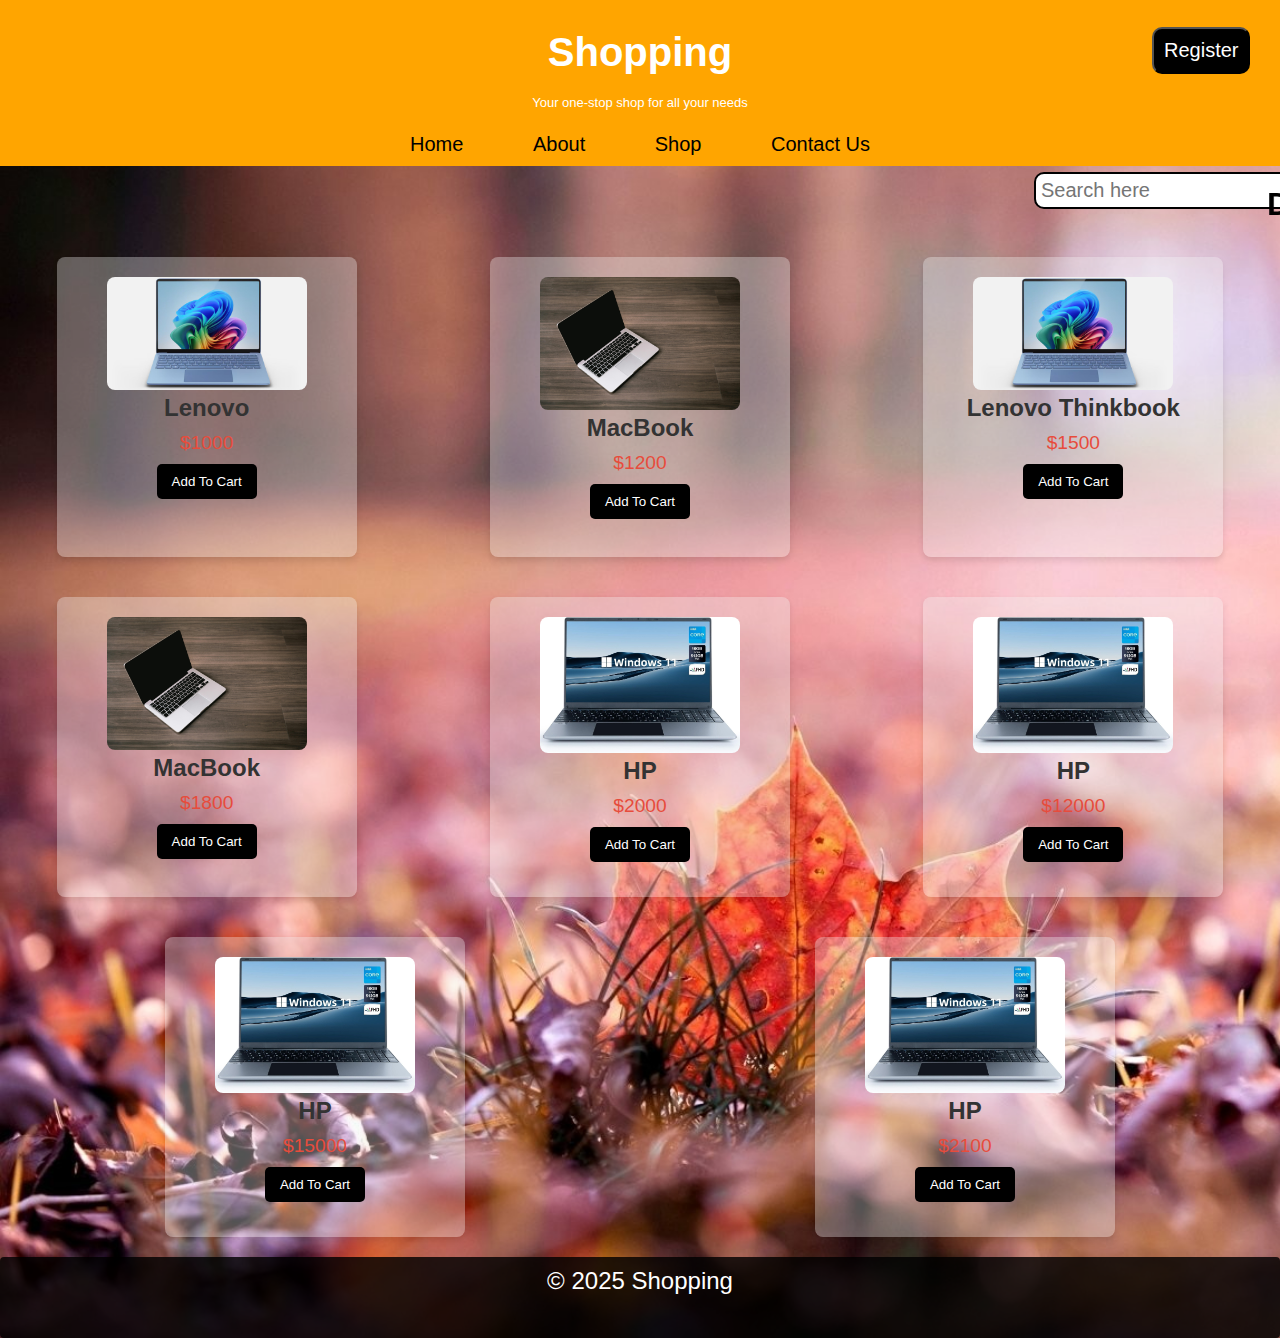
<file: index.html>
<!DOCTYPE html>
<html lang="en">

<head>
    <meta charset="UTF-8">
    <meta name="viewport" content="width=device-width, initial-scale=1.0">
    <title>Online Shopping </title>
    <link rel="stylesheet" href="style.css">
    <link rel="icon" type="" href="cart-shopping-solid.svg">
</head>

<body>
    <header class="header">

         <h1>Shopping</h1>
        <p>Your one-stop shop for all your needs</p>
        <a href="register.html"><button type="button" class="register">Register</button></a>  

        <nav>
            <a href="index.html">Home</a>
            <a href="about.html">About</a>
            <a href="shop.html">Shop</a>
            <a href="contact.html">Contact Us</a>
            <input type="search" placeholder="Search here" class="search">
        </nav>
    </header>

 <marquee behavior="" direction=""><h1>Discover the Best Deals Today!</h1></marquee>
   <div class="main-container">
        <div class="main">
            <div class="image-container">
            <img src="laptop3.jpg" alt="Product 1" height="200px" width="200px">
        </div>
            <h2>Lenovo</h2>
            <p>$1000</p>
            <button type="submit">Add To Cart</button><br><br>
        </div>

        <div class="main">
            <div class="image-container">
            <img src="leptop2.jpeg" alt="Product 2" height="200px" width="200px">
        </div>
            <h2>MacBook</h2>
            <p>$1200</p>
            <button type="submit">Add To Cart</button><br><br>
        </div>

        <div class="main">
            <div class="image-container">    
                  <img src="laptop3.jpg" alt="Product 3" height="200px" width="200px">
                </div>

            <h2>Lenovo Thinkbook</h2>
            <p>$1500</p>
            <button type="submit">Add To Cart</button><br><br>
        </div>

        <div class="main">
            <div class="image-container">           
                <img src="leptop2.jpeg" alt="Product 4" height="200px" width="200px">
            </div>

            <h2>MacBook</h2>
            <p>$1800</p>
            <button type="submit">Add To Cart</button><br><br>
        </div>

        <div class="main">
            <div class="image-container">           
                <img src="laptop5.jpg" alt="Product 5" height="200px" width="200px">
            </div>

            <h2>HP</h2>
            <p>$2000</p>
            <button type="submit">Add To Cart</button><br><br>
        </div>
        <div class="main">
            <div class="image-container">
            <img src="laptop5.jpg" alt="Product 5" height="200px" width="200px">
        </div>
            <h2>HP</h2>
            <p>$12000</p>
            <button type="submit">Add To Cart</button><br><br>
        </div>
        <div class="main">
            <div class="image-container">
            <img src="laptop5.jpg" alt="Product 5" height="200px" width="200px">
            </div>
            <h2>HP</h2>
            <p>$15000</p>
            <button type="submit">Add To Cart</button><br><br>
        </div>
        <div class="main">
            <div class="image-container">
            <img src="laptop5.jpg" alt="Product 5" height="200px" width="200px">
            </div>
            <h2>HP</h2>
            <p>$2100</p>
            <button type="submit">Add To Cart</button><br><br>
        </div>
    
    </div>
    <footer>
        <div class="footer">
        
        
        
                 
        <p class="lorem">&copy; 2025 Shopping</p><br>
        
    </div>
    </div>
    </footer>
</body>

</html>
</file>
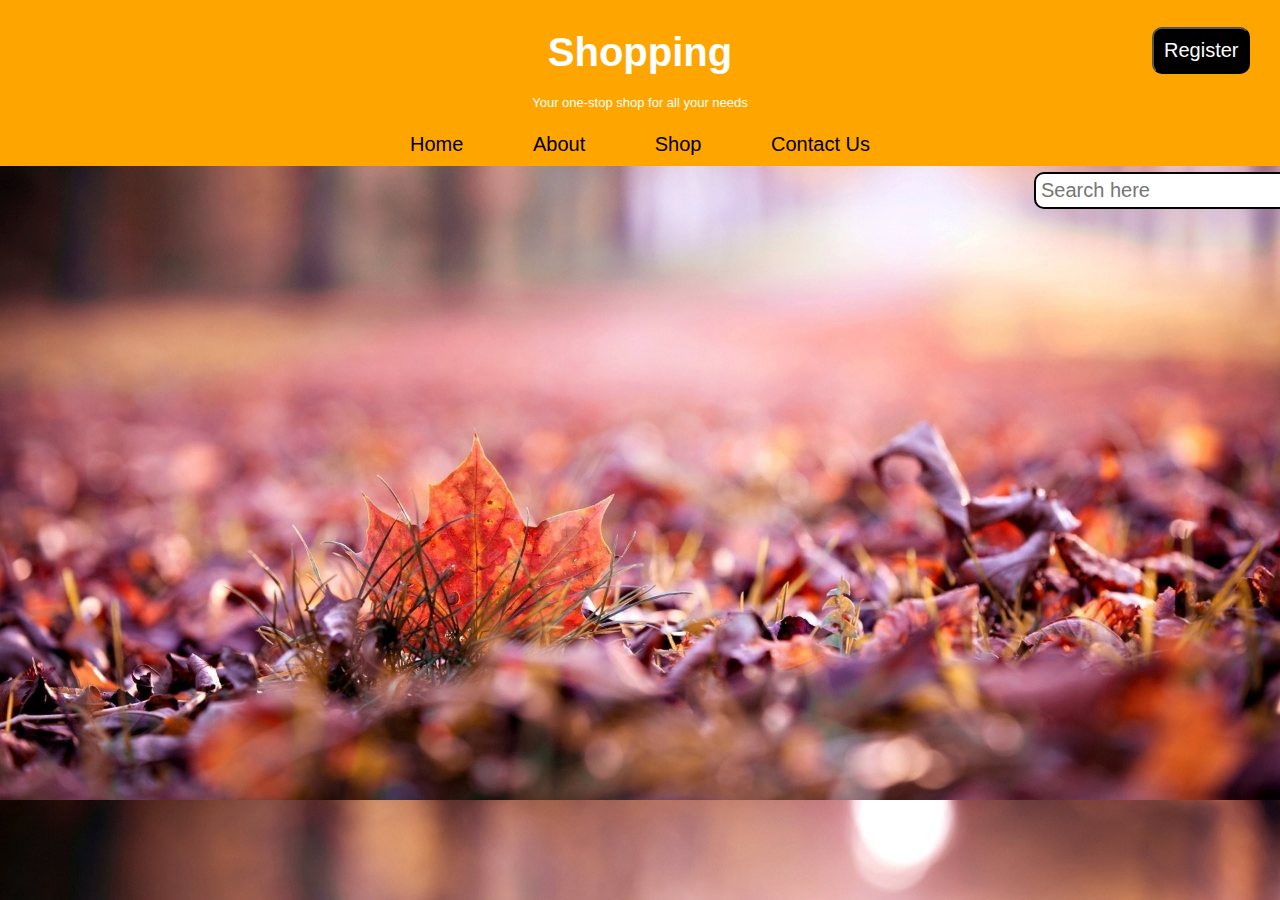
<file: about.html>
<!DOCTYPE html>
<html lang="en">
<head>
    <meta charset="UTF-8">
    <meta name="viewport" content="width=device-width, initial-scale=1.0">
    <title>Shop Page</title>
    <link rel="stylesheet" href="style.css">
</head>
<body>
   
    <header class="header">

        <h1>Shopping</h1>
       <p>Your one-stop shop for all your needs</p>
       <a href="register.html"><button type="button" class="register">Register</button></a>  

       <nav>
           <a href="index.html">Home</a>
           <a href="about.html">About</a>
           <a href="shop.html">Shop</a>
           <a href="contact.html">Contact Us</a>
           <input type="search" placeholder="Search here" class="search">
       </nav>
   </header>
   <!-- <footer>
    <div class="footer">
    
    <p class="par">Lorem ipsum dolor sit, amet consectetur adipisicing elit. Rem corporis architecto deserunt commodi ad quas maiores dignissimos culpa fugit necessitatibus eveniet, suscipit, amet totam possimus. Corporis unde sint itaque pariatur.</p>
    
    <p class="lorem">&copy; 2025 Shopping</p> -->
</div>
</div>
</footer>
</body>
</html>
</file>
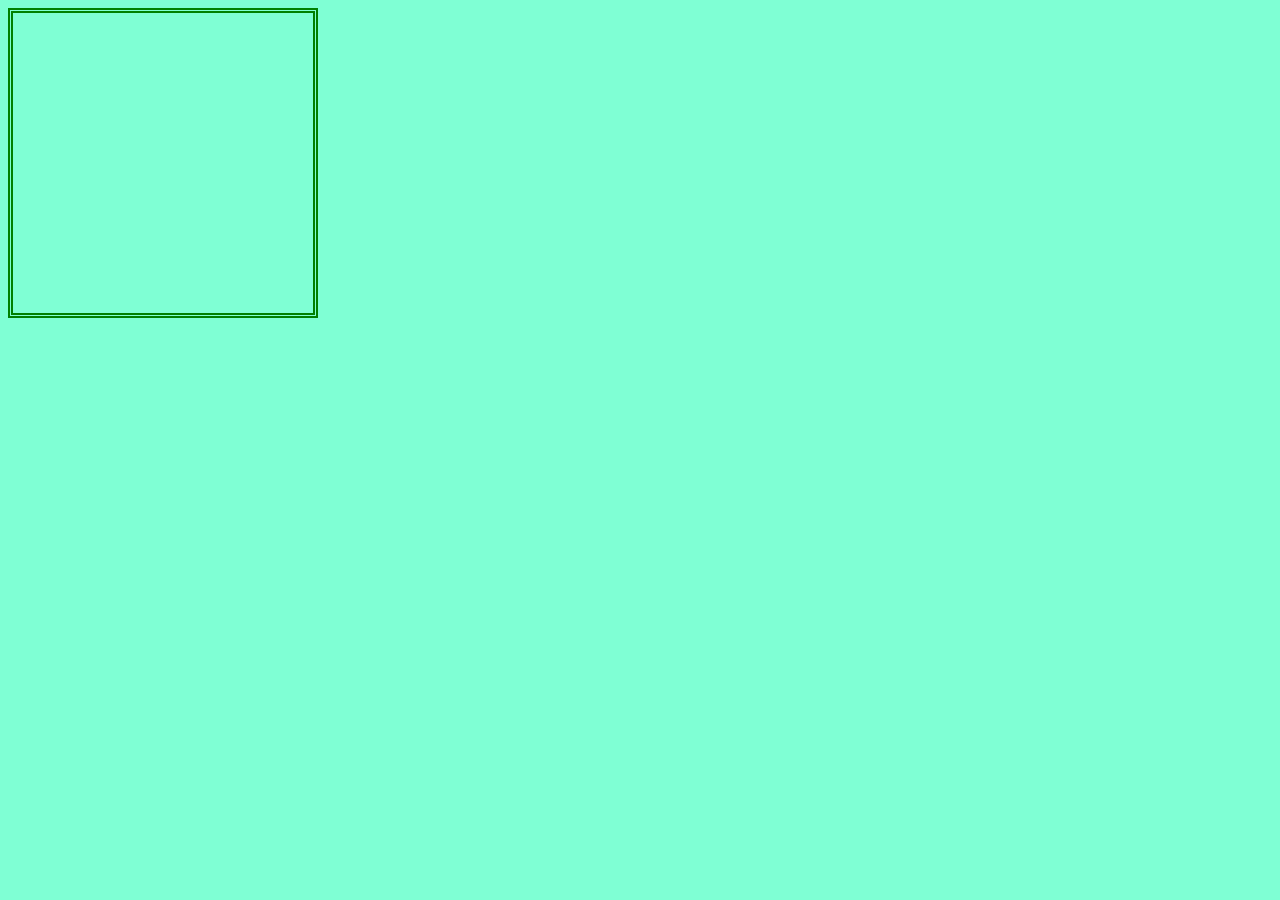
<file: animation.html>
<!DOCTYPE html>
<html lang="en">
<head>
    <meta charset="UTF-8">
    <meta name="viewport" content="width=device-width, initial-scale=1.0">
    <title>Document</title>
    <style>
        body{
            background-color: aquamarine;
        }
        .box{
            width: 300px;
            height: 300px;
            border: 5px double green;
            position: relative;
            animation: cp 4s infinite;
        }
        @keyframes cp{
            0%{
               background-color: lightcoral;
               left: 0;
               

                }
                50%{
                    left: 100%;
                    background-image: url(kitty-cat-kitten-pet-45201.jpeg);
                    transform: scale(1.3) rotate(360deg);
                    border-radius: 50%;
                    background-size: cover;
                }
                100%{
                    left: 0;
                    top: 100%;
                    background-image: url(laptop4.jpg);
                    transform: scale(1.1) rotate(360deg);
                }
            }
               
    </style>
</head>
<body>
    <div class="box"></div>
</body>
</html>
</file>
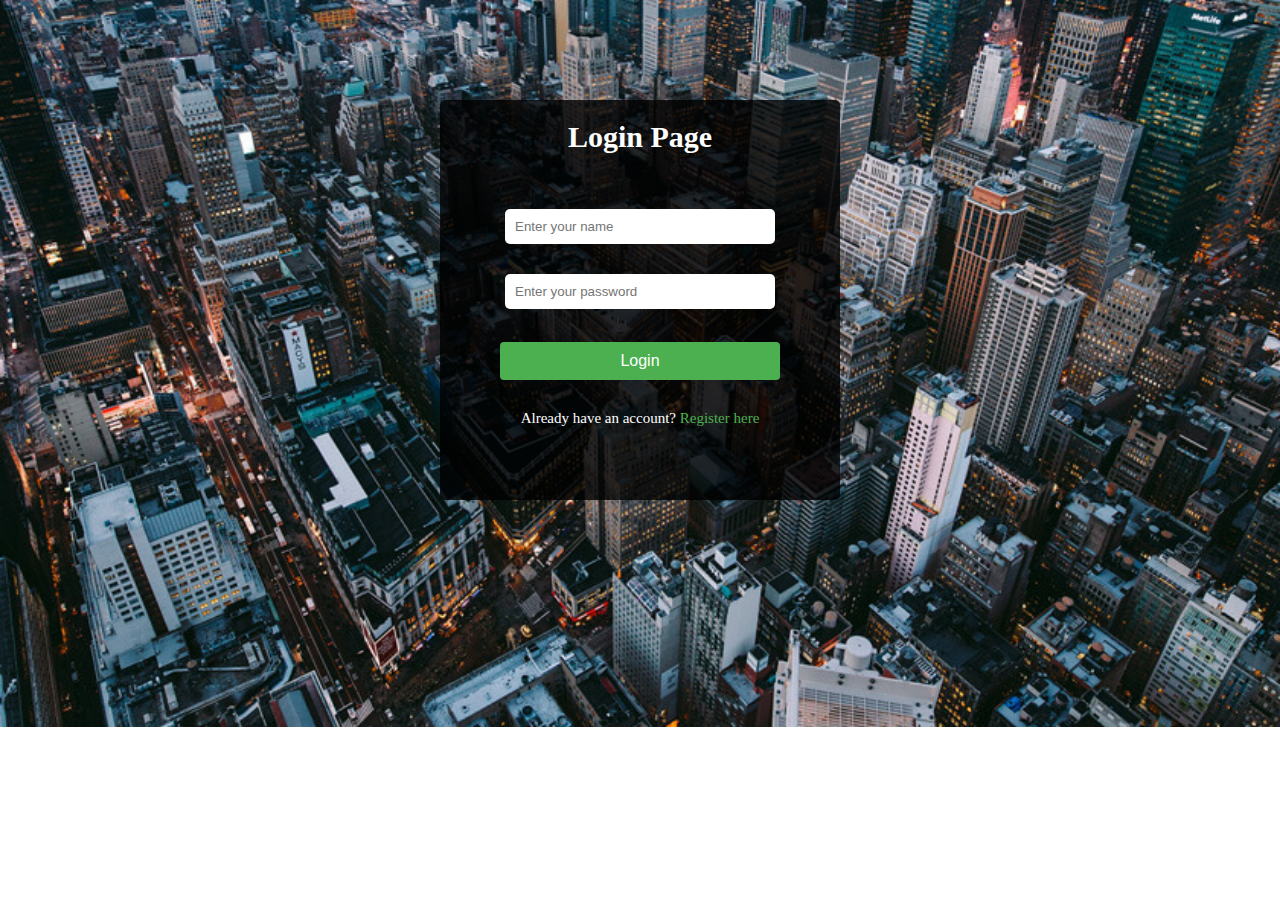
<file: login.html>
<!DOCTYPE html>
<html lang="en">
<head>
    <meta charset="UTF-8">
    <meta name="viewport" content="width=device-width, initial-scale=1.0">
    <title>Login Page</title>
    <style>
        body{
            background-image: url(photo34.jpg); 
            background-size: cover;
            background-position: center;
            background-repeat: no-repeat;
         }
        div{
            width: 400px;
            height: 400px;
            background-color: rgba(0, 0, 0, 0.788);
            margin: 100px;
            border-radius: 5px;
        }
        .main{
            height: 15px;
            width: 250px;
            padding: 10px;
            margin: 15px;
            border: black;
            border-radius: 5px;
        }
        button{
            width: 70%;
            padding: 10px;
             background-color: #4CAF50;
            color: white;
             border: none;
            border-radius: 4px;
            font-size: 16px;
            cursor: pointer;
            }
            h1{
                text-align: center;
                font-size: 30px;
                color: #fff;
                margin: 20px;
                padding: 20px;
            }
            p{
                text-align: center;
                font-size: 15px;
                color: #fff;
                margin: 30px;
            }
            a{
                text-decoration: none;
                color: #4CAF50;

            }
            a:hover{
                color: #3e8e41;
                text-decoration: underline;
            }
    </style>
</head>
<body>
    <center>
    <div class="login">
        <form action="">
            <h1>Login Page</h1>
            <input type="text" name="Username" placeholder="Enter your name" class="main">
            <input type="password" name="Password" placeholder="Enter your password" class="main"><br><br>
            <button type="submit">Login</button>
        </form>
        <p>Already have an account? <a href="register.html">Register here</a></p>
    </div>
  
</center>
</body>
</html>
</file>
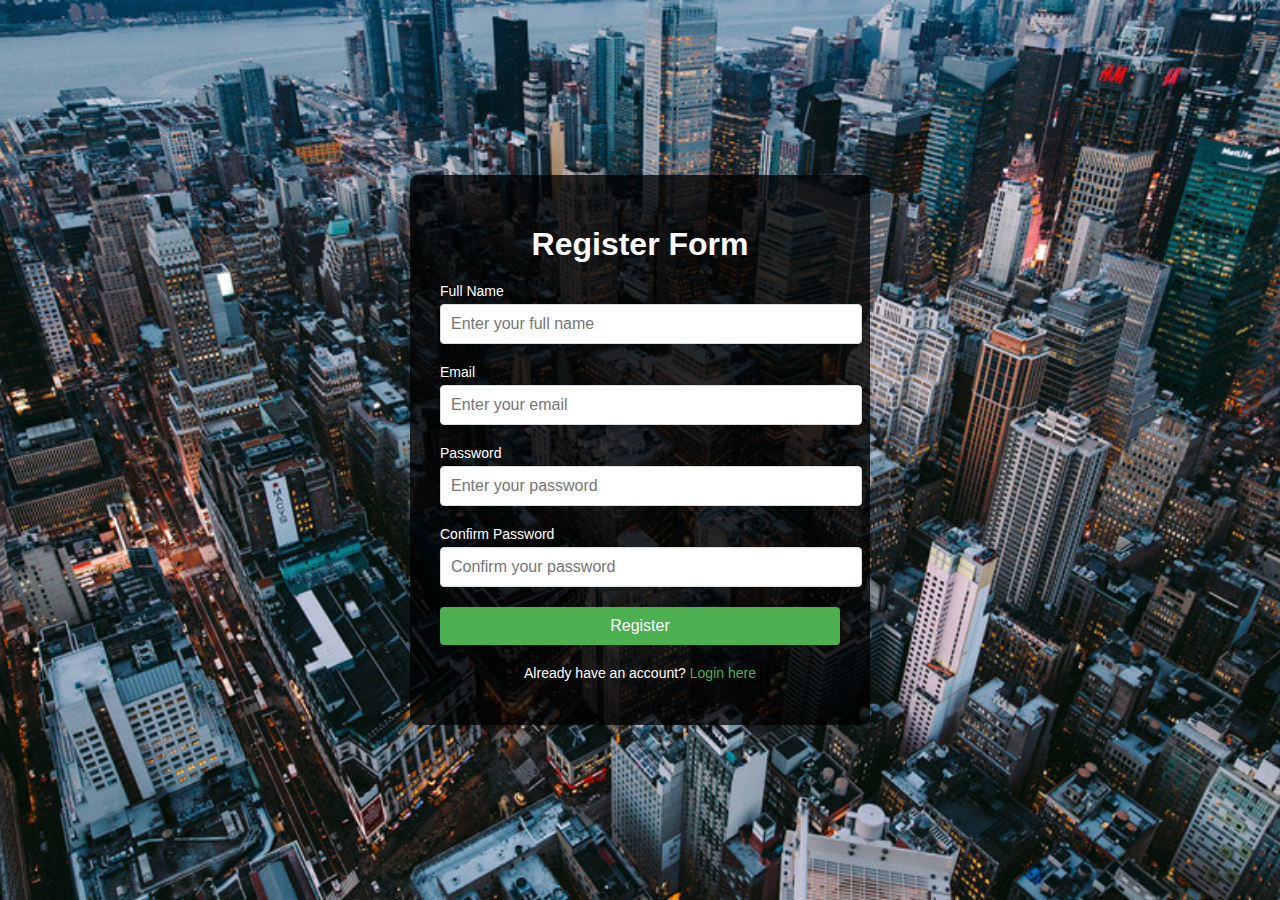
<file: register.html>
<!DOCTYPE html>
<html lang="en">
<head>
  <meta charset="UTF-8">
  <meta name="viewport" content="width=device-width, initial-scale=1.0">
  <title>Register Form</title>
  <style>
    
    body {
      font-family: Arial, sans-serif;
      background-image: url(photo34.jpg);
      background-size: cover;
      background-position: center;
      display: flex;
      justify-content: center;
      align-items: center;
      height: 100vh;
      margin: 0;
    }

    .form-container {
      background-color: rgba(0, 0, 0, 0.774);
      padding: 30px;
      box-shadow: 0 4px 8px rgba(0, 0, 0, 0.1);
      border-radius: 8px;
      width: 100%;
      max-width: 400px;
    }

    h1 {
      text-align: center;
      margin-bottom: 20px;
      color: white;
    }

    .form-group {
      margin-bottom: 20px;
    }

    label {
      font-size: 14px;
      color: white;
      display: block;
      margin-bottom: 5px;
    }

    input {
      width: 100%;
      padding: 10px;
      border: 1px solid #ddd;
      border-radius: 4px;
      font-size: 16px;
    }

   

    button {
      width: 100%;
      padding: 10px;
      background-color: #4CAF50;
      color: white;
      border: none;
      border-radius: 4px;
      font-size: 16px;
      cursor: pointer;
    }

    button:hover {
      background-color: #45a049;
    }

    p {
      text-align: center;
      font-size: 14px;
      color: white;
    }

    a {
      color: #4CAF50;
      text-decoration: none;
    }

    a:hover {
      text-decoration: underline;
    }
  </style>
</head>
<body>

  <div class="form-container">
    <form action="" method="post" class="register-form">
      <h1>Register Form</h1>

      <div class="form-group">
        <label for="name">Full Name</label>
        <input type="text" id="name" name="name" placeholder="Enter your full name" required>
      </div>

      <div class="form-group">
        <label for="email">Email</label>
        <input type="email" id="email" name="email" placeholder="Enter your email" required>
      </div>

      <div class="form-group">
        <label for="password">Password</label>
        <input type="password" id="password" name="password" placeholder="Enter your password" required>
      </div>

      <div class="form-group">
        <label for="confirm-password">Confirm Password</label>
        <input type="password" id="confirm-password" name="confirm-password" placeholder="Confirm your password" required>
      </div>

      <div class="form-group">
        <button type="submit">Register</button>
      </div>
      
      <p>Already have an account? <a href="login.html">Login here</a></p>
    </form>
  </div>

</body>
</html>
</file>
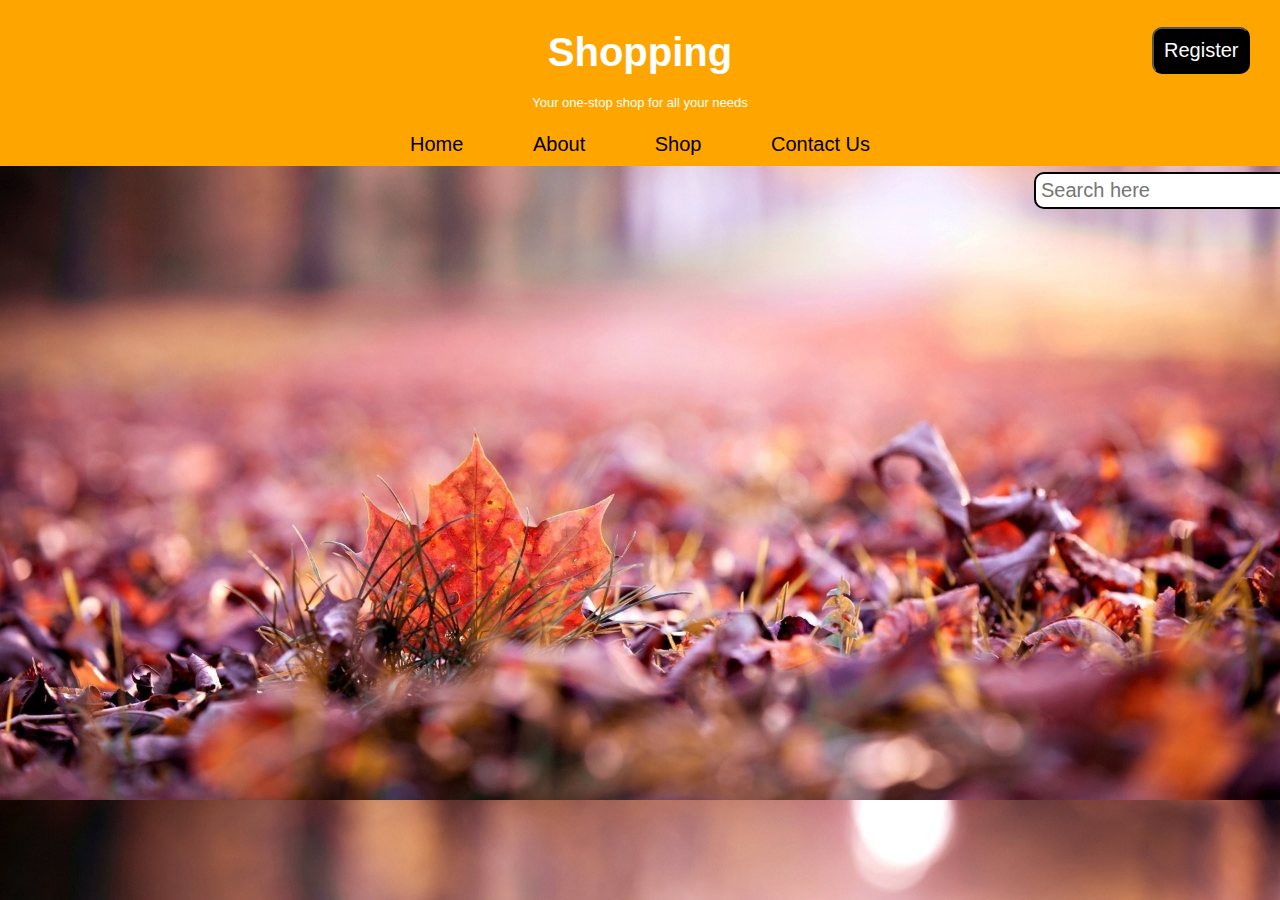
<file: shop.html>
<!DOCTYPE html>
<html lang="en">
<head>
    <meta charset="UTF-8">
    <meta name="viewport" content="width=device-width, initial-scale=1.0">
    <title>Shop Page</title>
    <link rel="stylesheet" href="style.css">
</head>
<body>
    <header class="header">

        <h1>Shopping</h1>
       <p>Your one-stop shop for all your needs</p>
       <a href="register.html"><button type="button" class="register">Register</button></a>  

       <nav>
           <a href="index.html">Home</a>
           <a href="about.html">About</a>
           <a href="shop.html">Shop</a>
           <a href="contact.html">Contact Us</a>
           <input type="search" placeholder="Search here" class="search">
       </nav>
   </header>
   <!-- <footer>
    <div class="footer">
    
<p class="par">Lorem ipsum dolor sit, amet consectetur adipisicing elit. Rem corporis architecto deserunt commodi ad quas maiores dignissimos culpa fugit necessitatibus eveniet, suscipit, amet totam possimus. Corporis unde sint itaque pariatur.</p> 

             
    <p class="lorem">&copy; 2025 Shopping</p>-->
</div>
</div>
</footer>
</body>
</html>
</file>
<file: style.css>
*{
    margin: 0;
    padding: 0;
    box-sizing: border-box;
    font-family: 'Poppins',sans-serif;
}
body{
    background-image: url(background.jpg);
    background-size: cover;
    background-repeat: none;
    }
.header{
   
    text-align: center;
    background-color: orange;
    color: white;  
    border: 2px  ;
    padding: 10px;
    font-size: 20px;
}
a{
    
    text-decoration: none;
    color: black;
    padding: 20%;
    margin: 20%;
    font-size: 20px;


}
a:hover{
    color: white;
}
p{
     font-size: small;
    color: white;
    padding: 0px;
    margin: 0px;
   
  
}
.content{
    display: flex;
    padding: 80px;
    margin: 40px;
    justify-items: center;
    align-items: center;
   
    
      
}

nav a {
  
  border-radius: 25px;
   margin: 20px;
   padding: 12px;   
}

.search{
    padding: 5px;
    margin: 10px;
    border-radius: 10px;
    border: 2px solid black;
    background-color: white;
    font-size: 20px;
    color: black;
    justify-content: left;
    flex-direction: row;
    top:18%;
    left: 80%;
    position: absolute;

}
.footer{
   
    padding: 10px;
    margin: 0px;
    border-radius: 4px; 
    border-color: rgba(0, 0, 0, 0.658);
    text-align: center;
    font-size: 20px;
    color: black;
    align-items: center;
    
}

h1{
    
    padding: 5px;
    margin: 15px 
}
.footer{
    text-align: center;
    padding: 0px;
    background-color: rgba(0, 0, 0, 0.815);
    color: white;
    font-size: 20px ;
    /* width: 100%;
    height: 300px; */
}
.par{
    text-align: center;
    padding: 5px;
    font-size: 20px;
    color: white;
}

.register
{
    background-color: black;
    color: white;
    padding: 10px;
    border-radius: 10px;
    font-size: 20px;
    top:3%;
    left: 90%;
    position: absolute;
    cursor: pointer;
    
}
.register:hover{
    color: blue;
}
.main {
    height: 300px;
    width: 300px;
    background-color: #f4f4f457; 
    padding: 20px;
    margin: 10px;
    border-radius: 8px; 
    text-align: center; 
    box-shadow: 0 4px 6px rgba(0, 0, 0, 0.1); 
    flex-direction: row;
}

.main img {
    max-width: 600%; 
    height: auto; 
    border-radius: 8px; 
    

}

.main h2 {
    font-size: 1.5em; 
    color: #333; 

}
.main p {
    font-size: 1.2em; 
    color: #e74c3c;
    margin: 10px; 
   
}

.main button {
    background-color: black; 
    color: white; 
    border: none; 
    padding: 10px 15px;
    cursor: pointer;
    border-radius: 5px; 
    transition: background-color 0.3s; 
    
}

.main button:hover {
    background-color: #2980b9; 
}
.main-container {
    display: flex;
    flex-direction: row; 
    justify-content: space-around; 
    gap: 20px; 
    flex-wrap: wrap;
 }

.image-container{
    transition: transform 0.3s ease-in-out; 
}
.image-container:hover {
    transform: scale(1.1);
    }

.lorem{
    font-size: 1.2em;
    color: white;
    margin: 10px;
    padding: 10px;
    
    
}
* {
    box-sizing: border-box;
  }
  
  body {
    font-family: 'Segoe UI', sans-serif;
    background-color: #f5f7fa;
    margin: 0;
    padding: 0;
  }
  
  .contact-wrapper {
    max-width: 600px;
    margin: 60px auto;
    background: #ffffff;
    padding: 40px 30px;
    border-radius: 10px;
    box-shadow: 0 8px 25px rgba(0, 0, 0, 0.1);
  }
  
  .contact-wrapper h1 {
    text-align: center;
    margin-bottom: 10px;
    color: #222;
  }
  
  .contact-wrapper p {
    text-align: center;
    color: #666;
    margin-bottom: 30px;
  }
  
  .contact-form .form-group {
    margin-bottom: 20px;
  }
  
  .contact-form label {
    display: block;
    margin-bottom: 8px;
    font-weight: 600;
    color: #333;
  }
  
  .contact-form input,
  .contact-form textarea {
    width: 100%;
    padding: 12px;
    font-size: 15px;
    border: 1px solid #ccc;
    border-radius: 6px;
    transition: border 0.3s ease;
  }
  
  .contact-form input:focus,
  .contact-form textarea:focus {
    border-color: #007bff;
    outline: none;
  }
  
  .contact-form button {
    background-color: #007bff;
    color: #fff;
    padding: 14px;
    font-size: 16px;
    border: none;
    border-radius: 6px;
    width: 100%;
    cursor: pointer;
    transition: background 0.3s ease;
  }
  
  .contact-form button:hover {
    background-color: #0056b3;
  }
</file>
